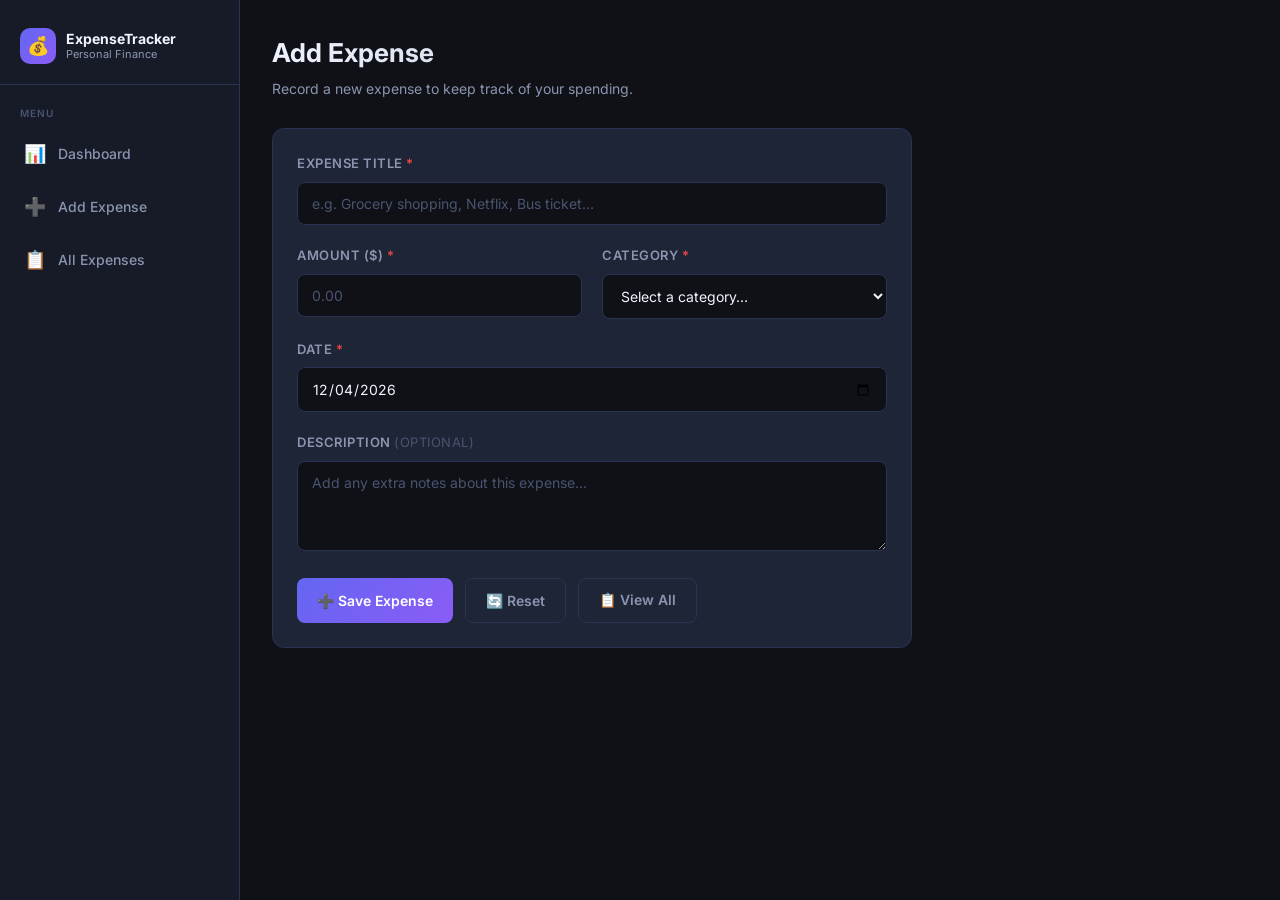
<file: templates/add_expense.html>
<!DOCTYPE html>
<!--
  add_expense.html — Add Expense Page
  ─────────────────────────────────────
  This page contains the form for adding a new expense.

  When the user fills in the form and clicks "Save Expense":
    1. JavaScript collects the form values.
    2. It validates them on the client side (quick check).
    3. It sends a POST request with JSON data to /api/expenses.
    4. Flask validates again on the server and saves to SQLite.
    5. JavaScript shows a success or error message.
-->
<html lang="en">
<head>
  <meta charset="UTF-8" />
  <meta name="viewport" content="width=device-width, initial-scale=1.0" />
  <title>Add Expense — Personal Expense Tracker</title>
  <meta name="description" content="Add a new expense to your personal expense tracker." />
  <link rel="stylesheet" href="/static/style.css" />
</head>
<body>

<button class="menu-toggle" id="menuToggle" aria-label="Open menu">☰</button>

<div class="app-layout">

  <!-- ════════════════════════════════════════
       SIDEBAR
       ════════════════════════════════════════ -->
  <aside class="sidebar" id="sidebar">
    <div class="sidebar-logo">
      <div class="logo-icon">💰</div>
      <div class="logo-text">
        ExpenseTracker
        <span>Personal Finance</span>
      </div>
    </div>
    <nav class="sidebar-nav">
      <p class="nav-label">Menu</p>
      <a class="nav-item" href="/"        data-href="/">        <span class="nav-icon">📊</span> Dashboard   </a>
      <a class="nav-item" href="/add"     data-href="/add">     <span class="nav-icon">➕</span> Add Expense </a>
      <a class="nav-item" href="/expenses" data-href="/expenses"><span class="nav-icon">📋</span> All Expenses</a>
    </nav>
  </aside>

  <!-- ════════════════════════════════════════
       MAIN CONTENT
       ════════════════════════════════════════ -->
  <main class="main-content">

    <div class="page-header">
      <h1>Add Expense</h1>
      <p>Record a new expense to keep track of your spending.</p>
    </div>

    <!-- Success / error alert banner -->
    <div id="form-alert" class="alert" role="alert"></div>

    <div class="card" style="max-width: 640px;">
      <form id="expense-form" novalidate>

        <!-- Title -->
        <div class="form-group">
          <label for="title">Expense Title <span style="color:var(--red)">*</span></label>
          <input
            type="text"
            id="title"
            name="title"
            placeholder="e.g. Grocery shopping, Netflix, Bus ticket…"
            maxlength="120"
            required
          />
          <div class="form-error" id="err-title"></div>
        </div>

        <!-- Amount + Category (side by side on desktop) -->
        <div class="form-grid">
          <div class="form-group">
            <label for="amount">Amount ($) <span style="color:var(--red)">*</span></label>
            <input
              type="number"
              id="amount"
              name="amount"
              placeholder="0.00"
              min="0.01"
              step="0.01"
              required
            />
            <div class="form-error" id="err-amount"></div>
          </div>

          <div class="form-group">
            <label for="category">Category <span style="color:var(--red)">*</span></label>
            <select id="category" name="category" required>
              <option value="">Select a category…</option>
              <option value="Food">🍔 Food</option>
              <option value="Transport">🚗 Transport</option>
              <option value="Shopping">🛍️ Shopping</option>
              <option value="Bills">⚡ Bills</option>
              <option value="Education">📚 Education</option>
              <option value="Other">📦 Other</option>
            </select>
            <div class="form-error" id="err-category"></div>
          </div>
        </div>

        <!-- Date -->
        <div class="form-group">
          <label for="date">Date <span style="color:var(--red)">*</span></label>
          <input type="date" id="date" name="date" required />
          <div class="form-error" id="err-date"></div>
        </div>

        <!-- Description (optional) -->
        <div class="form-group">
          <label for="description">Description <span style="color:var(--text-muted); font-weight:400">(optional)</span></label>
          <textarea
            id="description"
            name="description"
            placeholder="Add any extra notes about this expense…"
            maxlength="500"
          ></textarea>
        </div>

        <!-- Action buttons -->
        <div style="display:flex; gap:12px; margin-top:8px;">
          <button type="submit" class="btn btn-primary" id="submit-btn">
            ➕ Save Expense
          </button>
          <button type="button" class="btn btn-outline" onclick="resetForm()">
            🔄 Reset
          </button>
          <a href="/expenses" class="btn btn-outline">
            📋 View All
          </a>
        </div>

      </form>
    </div>

  </main>
</div>

<script src="/static/script.js"></script>
<script>
/**
 * Add Expense page script.
 */

// ── Set today's date as the default value of the date field ──
document.addEventListener('DOMContentLoaded', () => {
  const today = new Date().toISOString().split('T')[0]; // "YYYY-MM-DD"
  document.getElementById('date').value = today;
});

// ── Helper: show an error under a field ──────────────────────
function setFieldError(fieldId, message) {
  const errEl = document.getElementById('err-' + fieldId);
  if (!errEl) return;
  if (message) {
    errEl.textContent = message;
    errEl.classList.add('visible');
  } else {
    errEl.textContent = '';
    errEl.classList.remove('visible');
  }
}

// ── Helper: clear all field errors ───────────────────────────
function clearErrors() {
  document.querySelectorAll('.form-error').forEach(el => {
    el.textContent = '';
    el.classList.remove('visible');
  });
}

// ── Client-side validation ────────────────────────────────────
// We validate here for instant feedback, but the server also
// validates to protect against bad data.
function validateForm(data) {
  const errors = {};
  if (!data.title.trim())          errors.title    = 'Title is required.';
  if (!data.amount || data.amount <= 0) errors.amount = 'Amount must be greater than zero.';
  if (!data.category)              errors.category = 'Please select a category.';
  if (!data.date)                  errors.date     = 'Date is required.';
  return errors;
}

// ── Form submission ───────────────────────────────────────────
document.getElementById('expense-form').addEventListener('submit', async (e) => {
  // Prevent the default browser form submission (which reloads the page)
  e.preventDefault();
  clearErrors();

  // Collect form data
  const data = {
    title:       document.getElementById('title').value,
    amount:      parseFloat(document.getElementById('amount').value),
    category:    document.getElementById('category').value,
    date:        document.getElementById('date').value,
    description: document.getElementById('description').value,
  };

  // Client-side validation
  const clientErrors = validateForm(data);
  if (Object.keys(clientErrors).length > 0) {
    Object.entries(clientErrors).forEach(([field, msg]) => setFieldError(field, msg));
    return;
  }

  // Disable the button to prevent double-submission
  const btn = document.getElementById('submit-btn');
  btn.disabled = true;
  btn.textContent = '⏳ Saving…';

  try {
    const result = await createExpense(data);

    if (result.ok) {
      // Success — show message and reset the form
      showAlert('form-alert', `Expense "${data.title}" saved successfully! 🎉`, 'success');
      resetForm();
    } else {
      // Server returned validation errors
      if (result.data.errors) {
        Object.entries(result.data.errors).forEach(([field, msg]) => setFieldError(field, msg));
        showAlert('form-alert', 'Please fix the errors above.', 'error');
      } else {
        showAlert('form-alert', result.data.error || 'Something went wrong.', 'error');
      }
    }
  } catch (err) {
    showAlert('form-alert', 'Network error. Is the server running?', 'error');
  } finally {
    btn.disabled = false;
    btn.textContent = '➕ Save Expense';
  }
});

// ── Reset the form ────────────────────────────────────────────
function resetForm() {
  document.getElementById('expense-form').reset();
  clearErrors();
  // Re-set today's date
  document.getElementById('date').value = new Date().toISOString().split('T')[0];
}
</script>
</body>
</html>
</file>
<file: static/style.css>
/*
 * style.css
 * ---------
 * This file controls the visual appearance of every page.
 * It uses CSS custom properties (variables) at the top so you can
 * easily change the colour palette in one place.
 *
 * Design philosophy:
 *   - Dark sidebar + light content area
 *   - Accent colour: indigo/violet gradient
 *   - Glassmorphism cards with subtle shadows
 *   - Smooth micro-animations throughout
 */

/* ═══════════════════════════════════════════
   1. GOOGLE FONT IMPORT
   ═══════════════════════════════════════════ */
@import url('https://fonts.googleapis.com/css2?family=Inter:wght@300;400;500;600;700;800&display=swap');

/* ═══════════════════════════════════════════
   2. CSS CUSTOM PROPERTIES (design tokens)
   ═══════════════════════════════════════════ */
:root {
  /* Colour palette */
  --bg-dark:       #0f1117;
  --bg-sidebar:    #161b27;
  --bg-card:       #1e2536;
  --bg-card-hover: #252d42;
  --border-color:  #2a3350;

  --text-primary:   #f0f4ff;
  --text-secondary: #8b95b0;
  --text-muted:     #4a5470;

  /* Accent gradient */
  --accent-start:  #6366f1;   /* indigo */
  --accent-end:    #8b5cf6;   /* violet */
  --accent:        #6366f1;

  /* Status colours */
  --green:   #10b981;
  --yellow:  #f59e0b;
  --red:     #ef4444;
  --blue:    #3b82f6;

  /* Category colours */
  --cat-food:       #f97316;
  --cat-transport:  #3b82f6;
  --cat-shopping:   #ec4899;
  --cat-bills:      #f59e0b;
  --cat-education:  #10b981;
  --cat-other:      #8b5cf6;

  /* Spacing & sizing */
  --sidebar-width: 240px;
  --radius:        12px;
  --radius-sm:     8px;
  --transition:    0.2s ease;
}

/* ═══════════════════════════════════════════
   3. RESET & BASE
   ═══════════════════════════════════════════ */
*, *::before, *::after {
  box-sizing: border-box;
  margin: 0;
  padding: 0;
}

html { scroll-behavior: smooth; }

body {
  font-family: 'Inter', sans-serif;
  background-color: var(--bg-dark);
  color: var(--text-primary);
  min-height: 100vh;
  display: flex;
  font-size: 15px;
  line-height: 1.6;
}

a { text-decoration: none; color: inherit; }

ul { list-style: none; }

/* ═══════════════════════════════════════════
   4. LAYOUT — sidebar + main content
   ═══════════════════════════════════════════ */
.app-layout {
  display: flex;
  width: 100%;
  min-height: 100vh;
}

/* ── Sidebar ──────────────────────────────── */
.sidebar {
  width: var(--sidebar-width);
  background: var(--bg-sidebar);
  border-right: 1px solid var(--border-color);
  display: flex;
  flex-direction: column;
  position: fixed;
  top: 0;
  left: 0;
  height: 100vh;
  z-index: 100;
  transition: transform var(--transition);
}

.sidebar-logo {
  padding: 28px 20px 20px;
  display: flex;
  align-items: center;
  gap: 10px;
  border-bottom: 1px solid var(--border-color);
}

.sidebar-logo .logo-icon {
  width: 36px;
  height: 36px;
  background: linear-gradient(135deg, var(--accent-start), var(--accent-end));
  border-radius: 10px;
  display: flex;
  align-items: center;
  justify-content: center;
  font-size: 18px;
  flex-shrink: 0;
}

.sidebar-logo .logo-text {
  font-size: 14px;
  font-weight: 700;
  color: var(--text-primary);
  line-height: 1.2;
}

.sidebar-logo .logo-text span {
  display: block;
  font-size: 11px;
  font-weight: 400;
  color: var(--text-secondary);
  margin-top: 1px;
}

.sidebar-nav {
  padding: 20px 12px;
  flex: 1;
}

.nav-label {
  font-size: 10px;
  font-weight: 600;
  letter-spacing: 0.1em;
  color: var(--text-muted);
  text-transform: uppercase;
  padding: 0 8px 8px;
}

.nav-item {
  display: flex;
  align-items: center;
  gap: 12px;
  padding: 11px 12px;
  border-radius: var(--radius-sm);
  color: var(--text-secondary);
  font-size: 14px;
  font-weight: 500;
  cursor: pointer;
  transition: background var(--transition), color var(--transition);
  margin-bottom: 2px;
}

.nav-item:hover {
  background: var(--bg-card);
  color: var(--text-primary);
}

.nav-item.active {
  background: linear-gradient(135deg, var(--accent-start)22, var(--accent-end)22);
  color: var(--accent-start);
  border: 1px solid var(--accent-start)33;
}

.nav-item .nav-icon { font-size: 18px; }

/* ── Main content area ────────────────────── */
.main-content {
  margin-left: var(--sidebar-width);
  flex: 1;
  padding: 32px;
  min-height: 100vh;
}

/* ── Page header ──────────────────────────── */
.page-header {
  margin-bottom: 28px;
}

.page-header h1 {
  font-size: 26px;
  font-weight: 700;
  background: linear-gradient(135deg, var(--text-primary), var(--text-secondary));
  -webkit-background-clip: text;
  -webkit-text-fill-color: transparent;
  background-clip: text;
  margin-bottom: 4px;
}

.page-header p {
  color: var(--text-secondary);
  font-size: 14px;
}

/* ═══════════════════════════════════════════
   5. CARDS
   ═══════════════════════════════════════════ */
.card {
  background: var(--bg-card);
  border: 1px solid var(--border-color);
  border-radius: var(--radius);
  padding: 24px;
  transition: border-color var(--transition), transform var(--transition);
}

.card:hover { border-color: var(--accent-start)55; }

/* ── Summary / stat cards ─────────────────── */
.stat-grid {
  display: grid;
  grid-template-columns: repeat(auto-fit, minmax(200px, 1fr));
  gap: 16px;
  margin-bottom: 28px;
}

.stat-card {
  background: var(--bg-card);
  border: 1px solid var(--border-color);
  border-radius: var(--radius);
  padding: 22px;
  position: relative;
  overflow: hidden;
  transition: transform var(--transition), border-color var(--transition);
}

.stat-card::before {
  content: '';
  position: absolute;
  top: 0; left: 0; right: 0;
  height: 3px;
  background: linear-gradient(90deg, var(--accent-start), var(--accent-end));
  opacity: 0;
  transition: opacity var(--transition);
}

.stat-card:hover::before { opacity: 1; }
.stat-card:hover { transform: translateY(-2px); border-color: var(--accent-start)55; }

.stat-card .stat-icon {
  width: 42px;
  height: 42px;
  border-radius: 10px;
  display: flex;
  align-items: center;
  justify-content: center;
  font-size: 20px;
  margin-bottom: 14px;
}

.stat-card .stat-label {
  font-size: 12px;
  font-weight: 500;
  color: var(--text-secondary);
  text-transform: uppercase;
  letter-spacing: 0.05em;
  margin-bottom: 6px;
}

.stat-card .stat-value {
  font-size: 28px;
  font-weight: 700;
  color: var(--text-primary);
  line-height: 1;
}

.stat-card .stat-sub {
  font-size: 12px;
  color: var(--text-muted);
  margin-top: 4px;
}

/* Icon backgrounds by colour */
.icon-purple { background: #6366f122; color: var(--accent-start); }
.icon-green  { background: #10b98122; color: var(--green); }
.icon-yellow { background: #f59e0b22; color: var(--yellow); }
.icon-blue   { background: #3b82f622; color: var(--blue); }

/* ═══════════════════════════════════════════
   6. TABLE
   ═══════════════════════════════════════════ */
.table-wrapper {
  overflow-x: auto;
  border-radius: var(--radius);
  border: 1px solid var(--border-color);
}

table {
  width: 100%;
  border-collapse: collapse;
  font-size: 14px;
}

thead th {
  background: var(--bg-sidebar);
  color: var(--text-secondary);
  font-size: 11px;
  font-weight: 600;
  text-transform: uppercase;
  letter-spacing: 0.08em;
  padding: 14px 16px;
  text-align: left;
  white-space: nowrap;
}

tbody tr {
  border-top: 1px solid var(--border-color);
  transition: background var(--transition);
}

tbody tr:hover { background: var(--bg-card-hover); }

tbody td {
  padding: 14px 16px;
  color: var(--text-primary);
  vertical-align: middle;
}

/* ═══════════════════════════════════════════
   7. CATEGORY BADGE
   ═══════════════════════════════════════════ */
.badge {
  display: inline-flex;
  align-items: center;
  gap: 5px;
  padding: 4px 10px;
  border-radius: 20px;
  font-size: 12px;
  font-weight: 600;
}

.badge-Food       { background: #f9731622; color: var(--cat-food); }
.badge-Transport  { background: #3b82f622; color: var(--cat-transport); }
.badge-Shopping   { background: #ec489922; color: var(--cat-shopping); }
.badge-Bills      { background: #f59e0b22; color: var(--cat-bills); }
.badge-Education  { background: #10b98122; color: var(--cat-education); }
.badge-Other      { background: #8b5cf622; color: var(--cat-other); }

/* ═══════════════════════════════════════════
   8. BUTTONS
   ═══════════════════════════════════════════ */
.btn {
  display: inline-flex;
  align-items: center;
  gap: 7px;
  padding: 10px 20px;
  border-radius: var(--radius-sm);
  font-family: 'Inter', sans-serif;
  font-size: 14px;
  font-weight: 600;
  cursor: pointer;
  border: none;
  transition: all var(--transition);
  white-space: nowrap;
}

.btn-primary {
  background: linear-gradient(135deg, var(--accent-start), var(--accent-end));
  color: #fff;
  box-shadow: 0 4px 14px var(--accent-start)44;
}

.btn-primary:hover {
  transform: translateY(-1px);
  box-shadow: 0 6px 20px var(--accent-start)66;
}

.btn-outline {
  background: transparent;
  color: var(--text-secondary);
  border: 1px solid var(--border-color);
}

.btn-outline:hover {
  background: var(--bg-card);
  color: var(--text-primary);
}

.btn-danger {
  background: #ef444422;
  color: var(--red);
  border: 1px solid #ef444433;
}

.btn-danger:hover {
  background: var(--red);
  color: #fff;
}

.btn-sm { padding: 6px 12px; font-size: 13px; }
.btn-icon { padding: 8px; border-radius: 8px; }

/* ═══════════════════════════════════════════
   9. FORM ELEMENTS
   ═══════════════════════════════════════════ */
.form-group {
  margin-bottom: 20px;
}

label {
  display: block;
  font-size: 13px;
  font-weight: 600;
  color: var(--text-secondary);
  margin-bottom: 8px;
  text-transform: uppercase;
  letter-spacing: 0.04em;
}

input, select, textarea {
  width: 100%;
  background: var(--bg-dark);
  border: 1px solid var(--border-color);
  border-radius: var(--radius-sm);
  padding: 12px 14px;
  font-family: 'Inter', sans-serif;
  font-size: 14px;
  color: var(--text-primary);
  transition: border-color var(--transition), box-shadow var(--transition);
  outline: none;
}

input:focus, select:focus, textarea:focus {
  border-color: var(--accent-start);
  box-shadow: 0 0 0 3px var(--accent-start)22;
}

input::placeholder, textarea::placeholder {
  color: var(--text-muted);
}

select option {
  background: var(--bg-card);
  color: var(--text-primary);
}

textarea { resize: vertical; min-height: 90px; }

.form-error {
  font-size: 12px;
  color: var(--red);
  margin-top: 5px;
  display: none;
}

.form-error.visible { display: block; }

.form-grid {
  display: grid;
  grid-template-columns: 1fr 1fr;
  gap: 20px;
}

/* ── Alert / notification banner ─────────────────── */
.alert {
  padding: 14px 18px;
  border-radius: var(--radius-sm);
  font-size: 14px;
  font-weight: 500;
  margin-bottom: 20px;
  display: none;
  align-items: center;
  gap: 10px;
}

.alert.visible { display: flex; }
.alert-success { background: #10b98122; color: var(--green); border: 1px solid #10b98133; }
.alert-error   { background: #ef444422; color: var(--red);   border: 1px solid #ef444433; }

/* ═══════════════════════════════════════════
   10. SEARCH & FILTERS BAR
   ═══════════════════════════════════════════ */
.filters-bar {
  display: flex;
  flex-wrap: wrap;
  gap: 12px;
  align-items: flex-end;
  margin-bottom: 20px;
}

.filters-bar .form-group { margin-bottom: 0; flex: 1; min-width: 160px; }
.filters-bar .form-group label { font-size: 11px; }

/* ═══════════════════════════════════════════
   11. CHART — simple CSS bar chart
   ═══════════════════════════════════════════ */
.chart-container {
  margin-top: 8px;
}

.chart-bar-row {
  display: flex;
  align-items: center;
  gap: 12px;
  margin-bottom: 14px;
}

.chart-bar-label {
  width: 90px;
  font-size: 13px;
  font-weight: 500;
  color: var(--text-secondary);
  text-align: right;
  flex-shrink: 0;
}

.chart-bar-track {
  flex: 1;
  height: 10px;
  background: var(--bg-dark);
  border-radius: 5px;
  overflow: hidden;
}

.chart-bar-fill {
  height: 100%;
  border-radius: 5px;
  width: 0%;   /* animated by JS */
  transition: width 0.8s cubic-bezier(0.4, 0, 0.2, 1);
}

.chart-bar-amount {
  width: 80px;
  font-size: 13px;
  font-weight: 600;
  color: var(--text-primary);
  flex-shrink: 0;
}

/* ═══════════════════════════════════════════
   12. SECTION HEADER (title + action button)
   ═══════════════════════════════════════════ */
.section-header {
  display: flex;
  align-items: center;
  justify-content: space-between;
  margin-bottom: 18px;
}

.section-header h2 {
  font-size: 16px;
  font-weight: 700;
  color: var(--text-primary);
}

.section-header p {
  font-size: 13px;
  color: var(--text-secondary);
  margin-top: 2px;
}

/* ═══════════════════════════════════════════
   13. MODAL (for editing expenses)
   ═══════════════════════════════════════════ */
.modal-overlay {
  position: fixed;
  inset: 0;
  background: rgba(0, 0, 0, 0.6);
  backdrop-filter: blur(4px);
  display: flex;
  align-items: center;
  justify-content: center;
  z-index: 1000;
  opacity: 0;
  visibility: hidden;
  transition: opacity var(--transition), visibility var(--transition);
}

.modal-overlay.open {
  opacity: 1;
  visibility: visible;
}

.modal {
  background: var(--bg-card);
  border: 1px solid var(--border-color);
  border-radius: var(--radius);
  padding: 32px;
  width: 100%;
  max-width: 520px;
  max-height: 90vh;
  overflow-y: auto;
  transform: translateY(20px);
  transition: transform var(--transition);
}

.modal-overlay.open .modal { transform: translateY(0); }

.modal-header {
  display: flex;
  align-items: center;
  justify-content: space-between;
  margin-bottom: 24px;
}

.modal-header h2 { font-size: 18px; font-weight: 700; }

.modal-close {
  background: none;
  border: none;
  color: var(--text-secondary);
  font-size: 22px;
  cursor: pointer;
  padding: 4px 8px;
  border-radius: 6px;
  transition: background var(--transition), color var(--transition);
}

.modal-close:hover { background: var(--bg-dark); color: var(--text-primary); }

/* ═══════════════════════════════════════════
   14. LOADING SPINNER
   ═══════════════════════════════════════════ */
.spinner {
  width: 36px;
  height: 36px;
  border: 3px solid var(--border-color);
  border-top-color: var(--accent-start);
  border-radius: 50%;
  animation: spin 0.8s linear infinite;
  margin: 40px auto;
}

@keyframes spin { to { transform: rotate(360deg); } }

.loading-container {
  display: flex;
  flex-direction: column;
  align-items: center;
  justify-content: center;
  padding: 40px;
  color: var(--text-secondary);
  font-size: 14px;
  gap: 12px;
}

/* ═══════════════════════════════════════════
   15. EMPTY STATE
   ═══════════════════════════════════════════ */
.empty-state {
  text-align: center;
  padding: 60px 20px;
  color: var(--text-secondary);
}

.empty-state .empty-icon { font-size: 48px; margin-bottom: 16px; }
.empty-state h3 { font-size: 16px; font-weight: 600; color: var(--text-primary); margin-bottom: 8px; }
.empty-state p  { font-size: 14px; margin-bottom: 20px; }

/* ═══════════════════════════════════════════
   16. MOBILE RESPONSIVE
   ═══════════════════════════════════════════ */
.menu-toggle {
  display: none;
  position: fixed;
  top: 16px;
  left: 16px;
  z-index: 200;
  background: var(--bg-card);
  border: 1px solid var(--border-color);
  border-radius: 8px;
  padding: 8px 10px;
  cursor: pointer;
  font-size: 20px;
  color: var(--text-primary);
}

@media (max-width: 768px) {
  .menu-toggle { display: block; }

  .sidebar {
    transform: translateX(-100%);
  }

  .sidebar.open {
    transform: translateX(0);
    box-shadow: 4px 0 30px rgba(0,0,0,0.5);
  }

  .main-content {
    margin-left: 0;
    padding: 20px 16px;
    padding-top: 70px;
  }

  .form-grid { grid-template-columns: 1fr; }

  .stat-grid { grid-template-columns: 1fr 1fr; }

  .filters-bar { flex-direction: column; }
  .filters-bar .form-group { min-width: 100%; }
}

@media (max-width: 480px) {
  .stat-grid { grid-template-columns: 1fr; }
}

/* ═══════════════════════════════════════════
   17. UTILITIES
   ═══════════════════════════════════════════ */
.text-right    { text-align: right; }
.text-muted    { color: var(--text-secondary); }
.text-danger   { color: var(--red); }
.text-success  { color: var(--green); }
.fw-700        { font-weight: 700; }
.mt-auto       { margin-top: auto; }
.flex          { display: flex; }
.flex-center   { display: flex; align-items: center; justify-content: center; }
.gap-8         { gap: 8px; }
.gap-12        { gap: 12px; }
.mb-0          { margin-bottom: 0; }
.sr-only       { position: absolute; width: 1px; height: 1px; overflow: hidden; clip: rect(0,0,0,0); }
</file>
